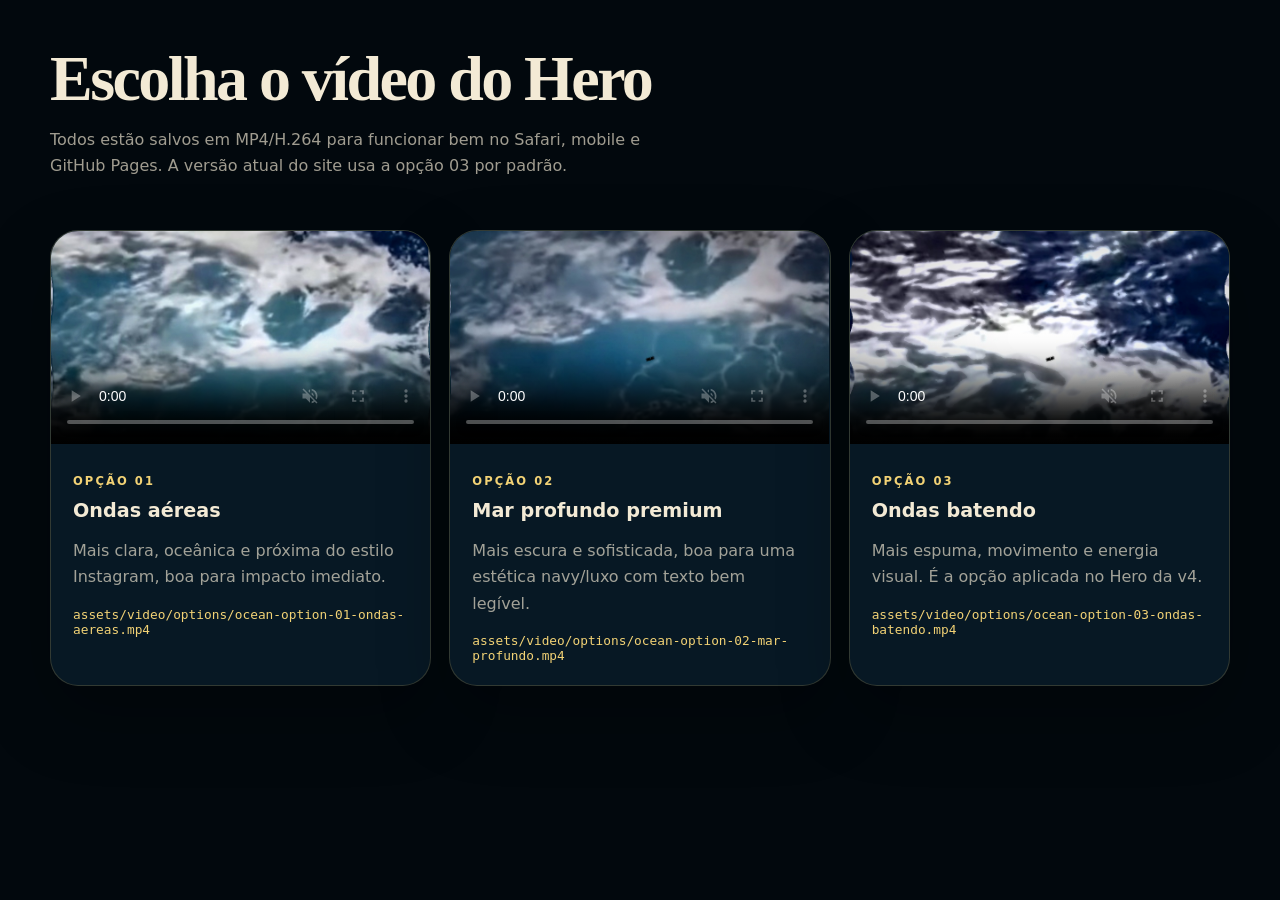
<file: video-options.html>
<!doctype html>
<html lang="pt-BR">
<head>
  <meta charset="utf-8" />
  <meta name="viewport" content="width=device-width, initial-scale=1" />
  <title>Opções de vídeo — ATLÂNTICO STUDIO</title>
  <style>
    :root{--bg:#02080d;--card:#071824;--line:rgba(242,210,117,.18);--gold:#f2d275;--sand:#f3ead5;--muted:rgba(243,234,213,.66)}
    *{box-sizing:border-box}body{margin:0;background:var(--bg);color:var(--sand);font-family:Inter,system-ui,-apple-system,BlinkMacSystemFont,"Segoe UI",sans-serif}main{width:min(1180px,calc(100% - 36px));margin:0 auto;padding:48px 0 70px}header{display:flex;justify-content:space-between;gap:24px;align-items:end;margin-bottom:34px}h1{font-family:Georgia,"Times New Roman",serif;font-size:clamp(2.3rem,5vw,4.7rem);line-height:.98;letter-spacing:-.04em;margin:0}p{color:var(--muted);line-height:1.65;max-width:640px}.grid{display:grid;grid-template-columns:repeat(3,1fr);gap:18px}.card{border:1px solid var(--line);border-radius:28px;overflow:hidden;background:var(--card);box-shadow:0 28px 70px rgba(0,0,0,.28)}video{width:100%;aspect-ratio:16/9;object-fit:cover;background:#000}article{padding:22px}span{color:var(--gold);font-size:.72rem;letter-spacing:.18em;font-weight:800;text-transform:uppercase}h2{font-size:1.2rem;margin:10px 0 8px}.path{font-family:ui-monospace,SFMono-Regular,Menlo,monospace;font-size:.8rem;color:var(--gold);word-break:break-word}@media(max-width:900px){header{display:block}.grid{grid-template-columns:1fr}}
  </style>
</head>
<body>
  <main>
    <header>
      <div>
        <h1>Escolha o vídeo do Hero</h1>
        <p>Todos estão salvos em MP4/H.264 para funcionar bem no Safari, mobile e GitHub Pages. A versão atual do site usa a opção 03 por padrão.</p>
      </div>
    </header>
    <section class="grid">
      <div class="card">
        <video src="assets/video/options/ocean-option-01-ondas-aereas.mp4" controls muted loop playsinline poster="assets/images/video-thumbs/ocean-option-01-ondas-aereas.jpg"></video>
        <article><span>Opção 01</span><h2>Ondas aéreas</h2><p>Mais clara, oceânica e próxima do estilo Instagram, boa para impacto imediato.</p><div class="path">assets/video/options/ocean-option-01-ondas-aereas.mp4</div></article>
      </div>
      <div class="card">
        <video src="assets/video/options/ocean-option-02-mar-profundo.mp4" controls muted loop playsinline poster="assets/images/video-thumbs/ocean-option-02-mar-profundo.jpg"></video>
        <article><span>Opção 02</span><h2>Mar profundo premium</h2><p>Mais escura e sofisticada, boa para uma estética navy/luxo com texto bem legível.</p><div class="path">assets/video/options/ocean-option-02-mar-profundo.mp4</div></article>
      </div>
      <div class="card">
        <video src="assets/video/options/ocean-option-03-ondas-batendo.mp4" controls muted loop playsinline poster="assets/images/video-thumbs/ocean-option-03-ondas-batendo.jpg"></video>
        <article><span>Opção 03</span><h2>Ondas batendo</h2><p>Mais espuma, movimento e energia visual. É a opção aplicada no Hero da v4.</p><div class="path">assets/video/options/ocean-option-03-ondas-batendo.mp4</div></article>
      </div>
    </section>
  </main>
</body>
</html>
</file>
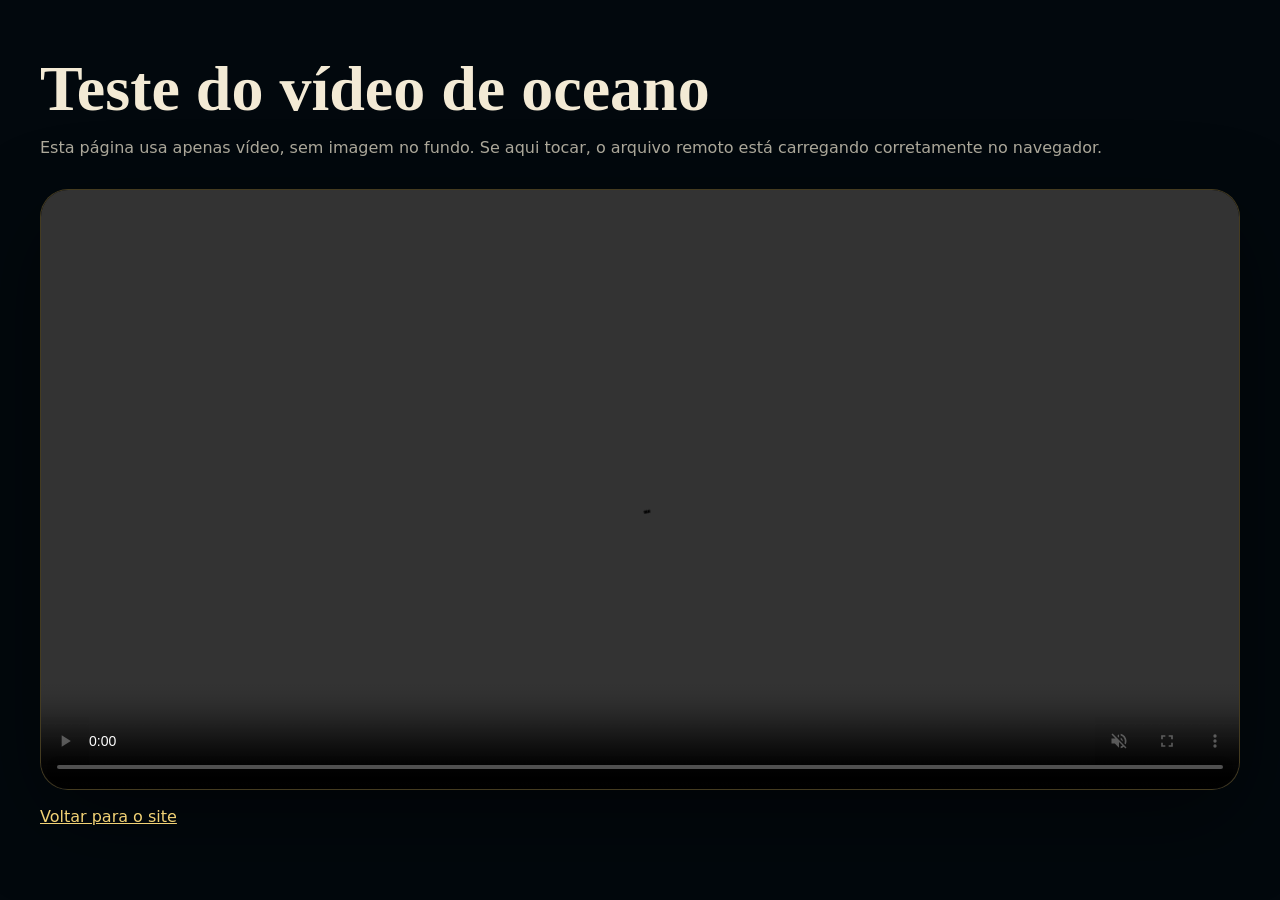
<file: video-test.html>
<!doctype html>
<html lang="pt-BR">
<head>
  <meta charset="utf-8" />
  <meta name="viewport" content="width=device-width, initial-scale=1" />
  <title>Teste do vídeo — ATLÂNTICO STUDIO</title>
  <style>
    * { box-sizing: border-box; }
    html, body { margin: 0; min-height: 100%; background: #02080d; color: #f3ead5; font-family: Inter, system-ui, sans-serif; }
    .wrap { min-height: 100svh; display: grid; place-items: center; padding: 24px; }
    video { width: min(1200px, 100%); max-height: 74svh; object-fit: cover; border: 1px solid rgba(242,210,117,.28); border-radius: 28px; box-shadow: 0 30px 90px rgba(0,0,0,.45); background: #000; }
    .panel { width: min(1200px, 100%); display: grid; gap: 14px; }
    h1 { margin: 0; font-family: Georgia, serif; font-size: clamp(2rem, 5vw, 4rem); line-height: 1; }
    p { margin: 0 0 14px; color: rgba(243,234,213,.72); line-height: 1.6; }
    a { color: #f2d275; }
  </style>
</head>
<body>
  <main class="wrap">
    <section class="panel">
      <h1>Teste do vídeo de oceano</h1>
      <p>Esta página usa apenas vídeo, sem imagem no fundo. Se aqui tocar, o arquivo remoto está carregando corretamente no navegador.</p>
      <video controls autoplay muted loop playsinline webkit-playsinline preload="auto">
        <source src="https://videos.pexels.com/video-files/12481553/12481553-hd_1920_1080_30fps.mp4" type="video/mp4" />
        <source src="https://videos.pexels.com/video-files/35480585/15030884_2160_3840_60fps.mp4" type="video/mp4" />
        <source src="assets/video/ocean-real-waves-bg.mp4?v=6" type="video/mp4" />
      </video>
      <p><a href="index.html">Voltar para o site</a></p>
    </section>
  </main>
</body>
</html>
</file>
